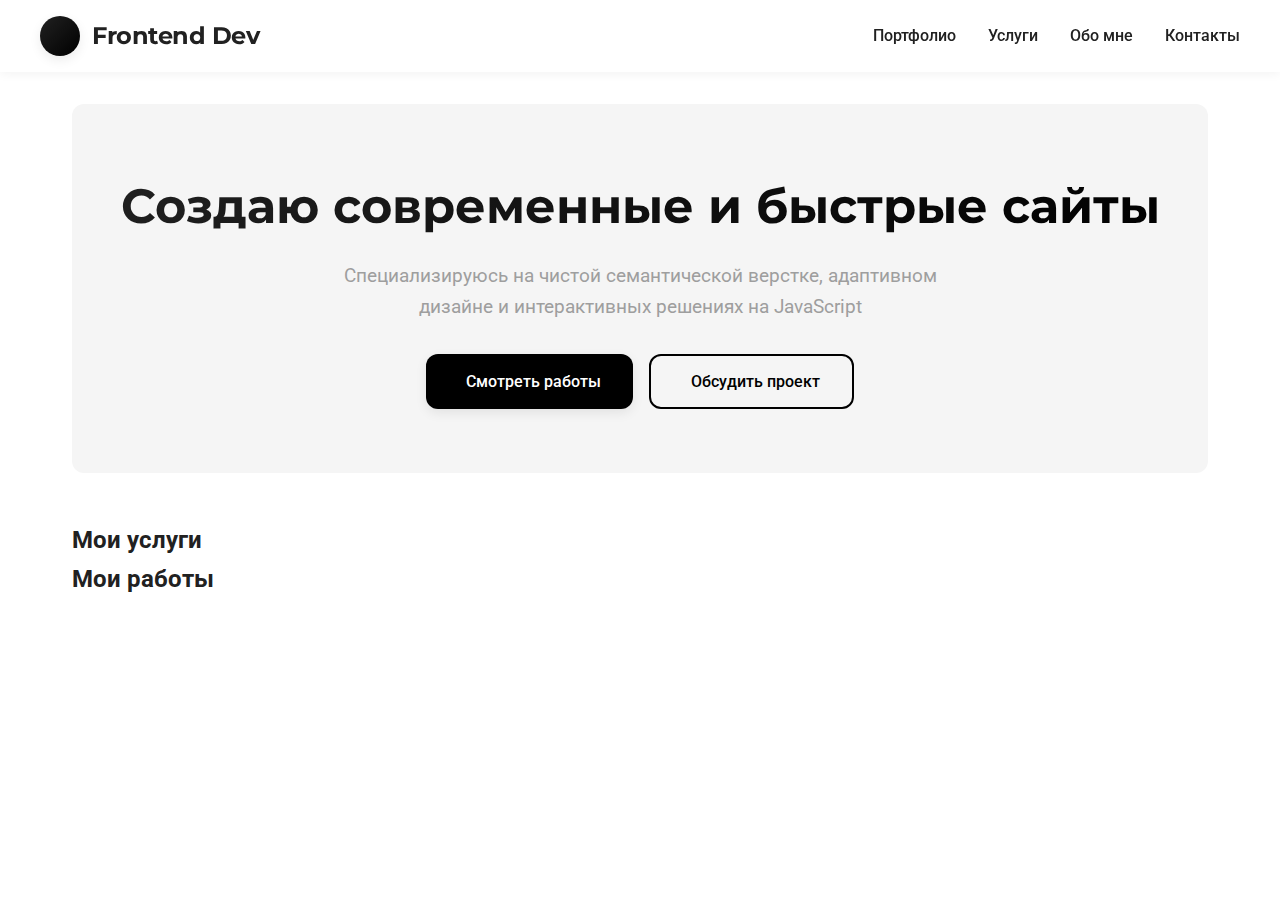
<file: mysite/index.html>
<!DOCTYPE html>
<html lang="ru">
<head>
    <meta charset="UTF-8">
    <meta name="viewport" content="width=device-width, initial-scale=1.0">
    <title>Frontend Разработчик | HTML5, CSS3, JavaScript</title>
    <meta name="description" content="Профессиональная верстка и создание современных сайтов на HTML5, CSS3 и JavaScript">
    
    <!-- Preload критичных ресурсов -->
    <link rel="preconnect" href="https://fonts.googleapis.com">
    <link rel="preconnect" href="https://fonts.gstatic.com" crossorigin>
    <link rel="preload" href="https://cdnjs.cloudflare.com/ajax/libs/font-awesome/6.0.0-beta3/css/all.min.css" as="style">
    <link rel="preload" href="style.css" as="style">
    
    <!-- Font Awesome -->
    <link rel="stylesheet" href="https://cdnjs.cloudflare.com/ajax/libs/font-awesome/6.0.0-beta3/css/all.min.css" integrity="sha512-Fo3rlrZj/k7ujTnHg4CGR2D7kSs0v4LLanw2qksYuRlEzO+tcaEPQogQ0KaoGN26/zrn20ImR1DfuLWnOo7aBA==" crossorigin="anonymous" referrerpolicy="no-referrer">
    
    <!-- Google Fonts -->
    <link href="https://fonts.googleapis.com/css2?family=Montserrat:wght@400;500;600;700&family=Roboto:wght@300;400;500&display=swap" rel="stylesheet">
    
    <!-- Основные стили -->
    <link rel="stylesheet" href="style.css">
</head>
<body>
    <div class="page-wrapper">
        <header>
            <div class="header-container">
                <a href="index.html" class="logo">
                    <div class="logo-icon">
                        <i class="fas fa-code"></i>
                    </div>
                    <span class="logo-text">Frontend Dev</span>
                </a>

                <nav>
                    <ul class="nav-menu">
                        <li><a href="#portfolio" class="nav-link">Портфолио</a></li>
                        <li><a href="#services" class="nav-link">Услуги</a></li>
                        <li><a href="#about" class="nav-link">Обо мне</a></li>
                        <li><a href="#contact" class="nav-link">Контакты</a></li>
                    </ul>
                </nav>

                <button class="mobile-menu-btn">
                    <i class="fas fa-bars"></i>
                </button>
            </div>
        </header>

        <main class="main-container">
            <!-- Герой секция -->
            <section class="hero">
                <h1 class="hero-title">Создаю современные и быстрые сайты</h1>
                <p class="hero-subtitle">Специализируюсь на чистой семантической верстке, адаптивном дизайне и интерактивных решениях на JavaScript</p>
                <div class="hero-buttons">
                    <a href="#portfolio" class="btn btn-primary">
                        <i class="fas fa-eye"></i>Смотреть работы
                    </a>
                    <a href="#contact" class="btn btn-outline">
                        <i class="fas fa-paper-plane"></i>Обсудить проект
                    </a>
                </div>
            </section>

            <!-- Секция услуг -->
            <section id="services" class="section">
                <h2>Мои услуги</h2>
                <div class="services-grid">
                    <!-- Карточки услуг будут здесь -->
                </div>
            </section>

            <!-- Секция портфолио -->
            <section id="portfolio" class="section">
                <h2>Мои работы</h2>
                <div class="portfolio-grid">
                    <!-- Работы будут здесь -->
                </div>
            </section>
        </main>
    </div>

    <script>
        // Простой JavaScript для мобильного меню
        document.addEventListener('DOMContentLoaded', function() {
            const menuBtn = document.querySelector('.mobile-menu-btn');
            const navMenu = document.querySelector('.nav-menu');
            
            menuBtn.addEventListener('click', function() {
                navMenu.classList.toggle('active');
            });
        });
    </script>
</body>
</html>
</file>
<file: mysite/style.css>
/* style.css */
@import url('https://fonts.googleapis.com/css2?family=Montserrat:wght@400;500;600;700&family=Roboto:wght@300;400;500&display=swap');

:root {
  /* Ахроматическая палитра (основная) */
  --pure-white: #FFFFFF;
  --light-gray: #F5F5F5;
  --medium-gray: #E0E0E0;
  --text-gray: #9E9E9E;
  --dark-gray: #212121;
  --pure-black: #000000;
  
  /* Дополнительные переменные для единообразия */
  --border-radius: 12px;
  --transition: all 0.3s ease;
  --shadow: 0 4px 12px rgba(0, 0, 0, 0.08);
  --shadow-hover: 0 6px 16px rgba(0, 0, 0, 0.12);
}

* {
  margin: 0;
  padding: 0;
  box-sizing: border-box;
}

body {
  background-color: var(--pure-white);
  color: var(--dark-gray);
  font-family: 'Roboto', sans-serif;
  line-height: 1.6;
  overflow-x: hidden;
}

/* ===== HEADER ===== */
header {
  background-color: var(--pure-white);
  padding: 1rem 2rem;
  box-shadow: 0 2px 10px rgba(0, 0, 0, 0.05);
  position: sticky;
  top: 0;
  z-index: 100;
  backdrop-filter: blur(10px);
}

.header-container {
  max-width: 1200px;
  margin: 0 auto;
  display: flex;
  justify-content: space-between;
  align-items: center;
}

.logo {
  display: flex;
  align-items: center;
  text-decoration: none;
  transition: var(--transition);
}

.logo:hover {
  opacity: 0.8;
  transform: translateY(-1px);
}

.logo-icon {
  width: 40px;
  height: 40px;
  background: linear-gradient(135deg, var(--dark-gray), var(--pure-black));
  border-radius: 50%;
  display: flex;
  align-items: center;
  justify-content: center;
  margin-right: 12px;
  box-shadow: var(--shadow);
}

.logo-icon i {
  color: var(--pure-white);
  font-size: 18px;
}

.logo-text {
  font-family: 'Montserrat', sans-serif;
  font-weight: 700;
  font-size: 1.5rem;
  color: var(--dark-gray);
  letter-spacing: -0.5px;
}

/* Навигация */
.nav-menu {
  display: flex;
  list-style: none;
  gap: 2rem;
}

.nav-link {
  text-decoration: none;
  color: var(--dark-gray);
  font-weight: 500;
  font-size: 1rem;
  transition: var(--transition);
  position: relative;
  padding: 0.5rem 0;
}

.nav-link:hover {
  color: var(--pure-black);
}

.nav-link::after {
  content: '';
  position: absolute;
  bottom: 0;
  left: 0;
  width: 0;
  height: 2px;
  background: var(--pure-black);
  transition: var(--transition);
}

.nav-link:hover::after {
  width: 100%;
}

/* Мобильное меню (гамбургер) */
.mobile-menu-btn {
  display: none;
  background: none;
  border: none;
  font-size: 1.5rem;
  cursor: pointer;
  color: var(--dark-gray);
}

/* Основной контент */
.main-container {
  max-width: 1200px;
  margin: 0 auto;
  padding: 2rem;
}

/* Герой секция */
.hero {
  text-align: center;
  padding: 4rem 1rem;
  background: var(--light-gray);
  border-radius: var(--border-radius);
  margin-bottom: 3rem;
}

.hero-title {
  font-family: 'Montserrat', sans-serif;
  font-size: 3rem;
  font-weight: 700;
  margin-bottom: 1rem;
  background: linear-gradient(135deg, var(--dark-gray), var(--pure-black));
  -webkit-background-clip: text;
  -webkit-text-fill-color: transparent;
  background-clip: text;
}

.hero-subtitle {
  font-size: 1.2rem;
  color: var(--text-gray);
  max-width: 600px;
  margin: 0 auto 2rem;
}

.hero-buttons {
  display: flex;
  gap: 1rem;
  justify-content: center;
  flex-wrap: wrap;
}

.btn {
  padding: 0.8rem 2rem;
  border-radius: var(--border-radius);
  text-decoration: none;
  font-weight: 500;
  transition: var(--transition);
  display: inline-flex;
  align-items: center;
  gap: 0.5rem;
}

.btn-primary {
  background: var(--pure-black);
  color: var(--pure-white);
  box-shadow: var(--shadow);
}

.btn-primary:hover {
  background: var(--dark-gray);
  transform: translateY(-2px);
  box-shadow: var(--shadow-hover);
}

.btn-outline {
  border: 2px solid var(--pure-black);
  color: var(--pure-black);
  background: transparent;
}

.btn-outline:hover {
  background: var(--pure-black);
  color: var(--pure-white);
  transform: translateY(-2px);
}

/* Адаптивность */
@media (max-width: 768px) {
  .header-container {
    padding: 0 1rem;
  }
  
  .nav-menu {
    display: none;
    position: absolute;
    top: 100%;
    left: 0;
    width: 100%;
    background: var(--pure-white);
    flex-direction: column;
    padding: 1rem;
    box-shadow: 0 4px 12px rgba(0, 0, 0, 0.1);
  }
  
  .nav-menu.active {
    display: flex;
  }
  
  .mobile-menu-btn {
    display: block;
  }
  
  .hero-title {
    font-size: 2.2rem;
  }
  
  .hero-buttons {
    flex-direction: column;
    align-items: center;
  }
  
  .btn {
    width: 100%;
    justify-content: center;
  }
}

/* Анимации */
@keyframes fadeInUp {
  from {
    opacity: 0;
    transform: translateY(30px);
  }
  to {
    opacity: 1;
    transform: translateY(0);
  }
}

.hero {
  animation: fadeInUp 0.8s ease-out;
}
</file>
